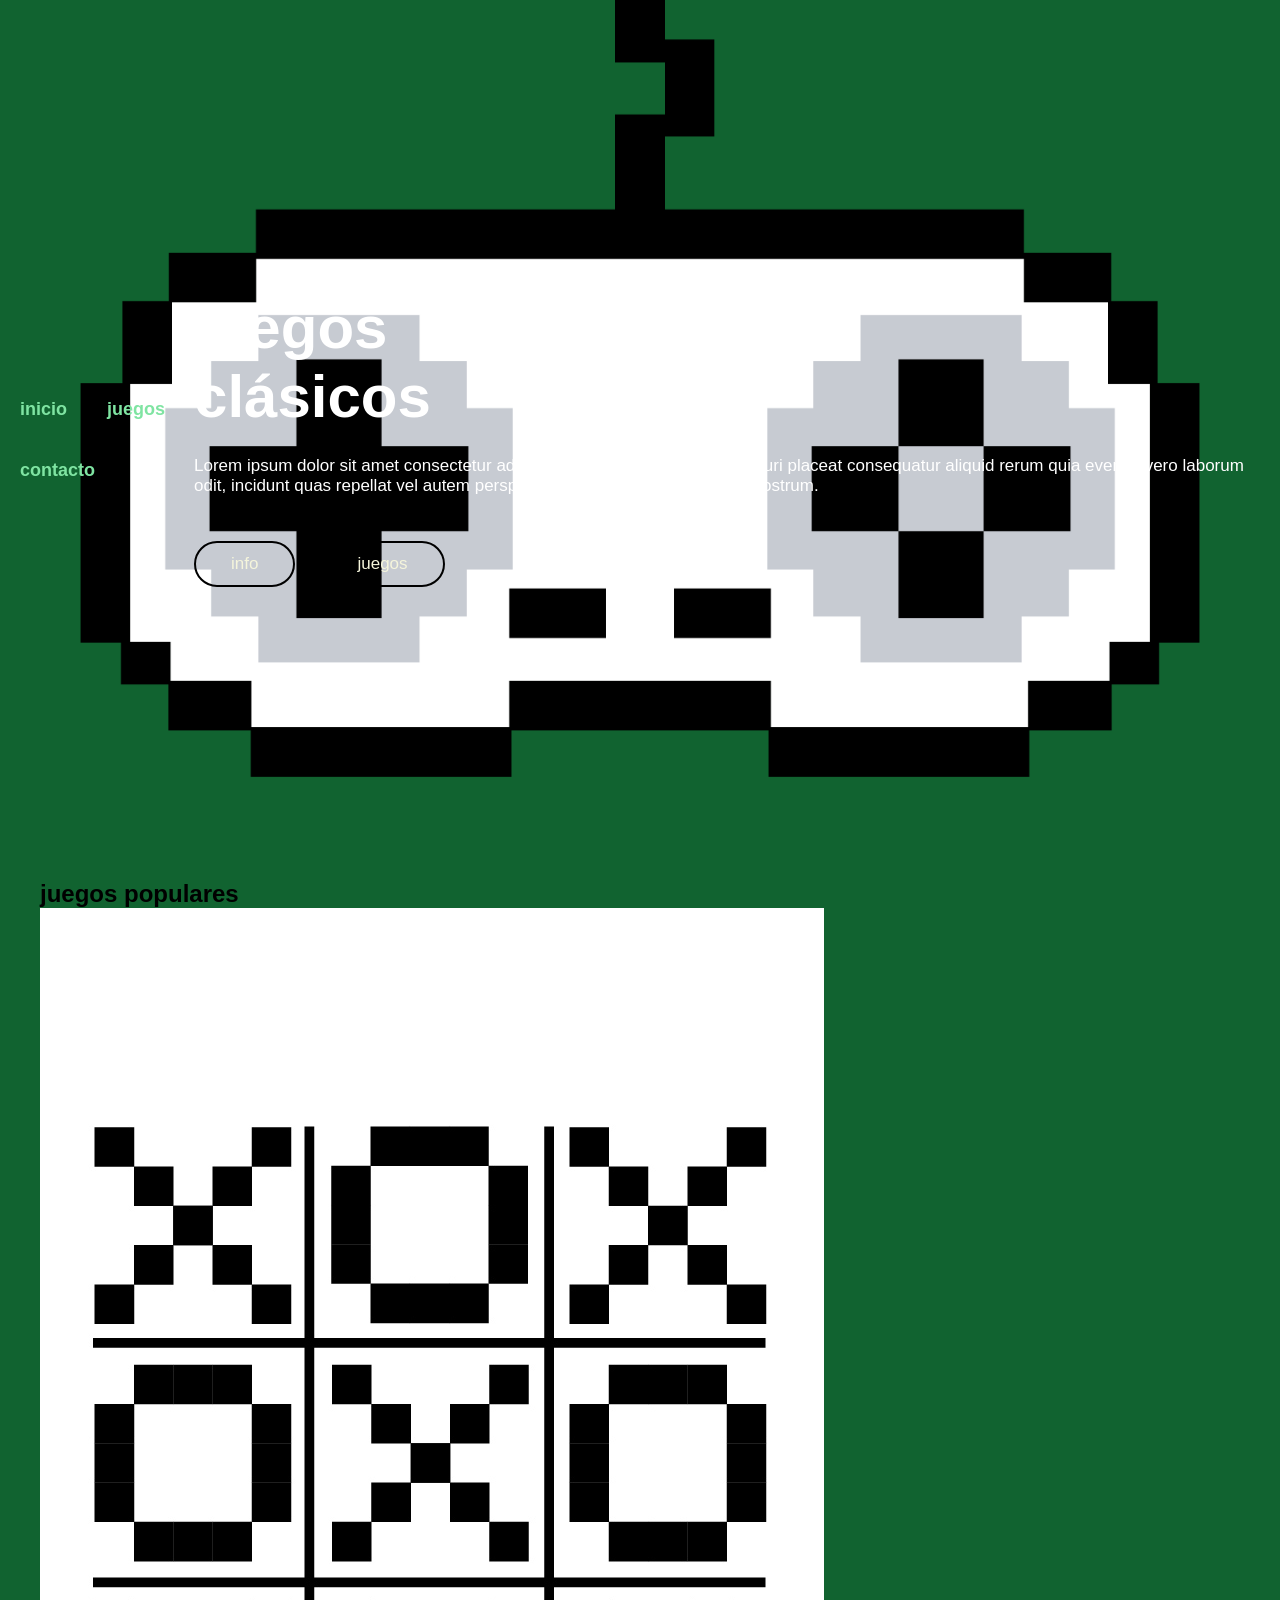
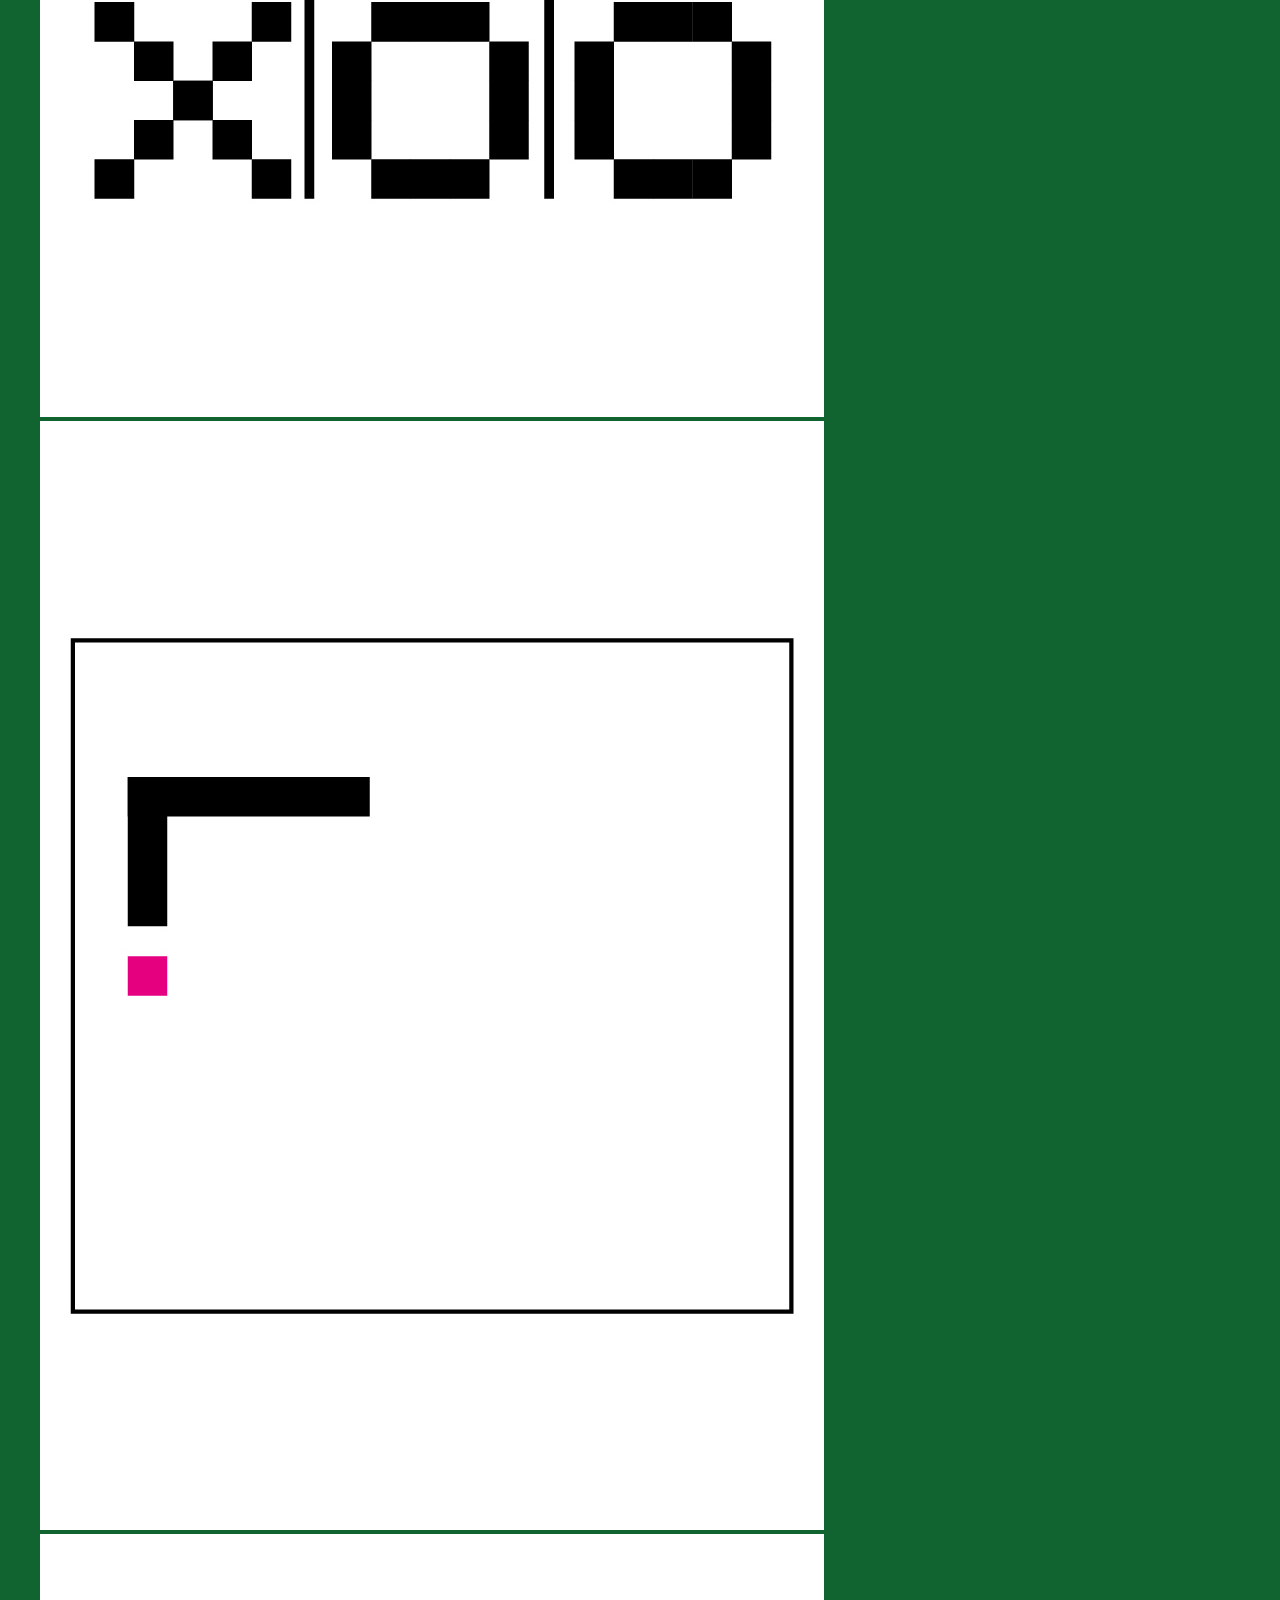
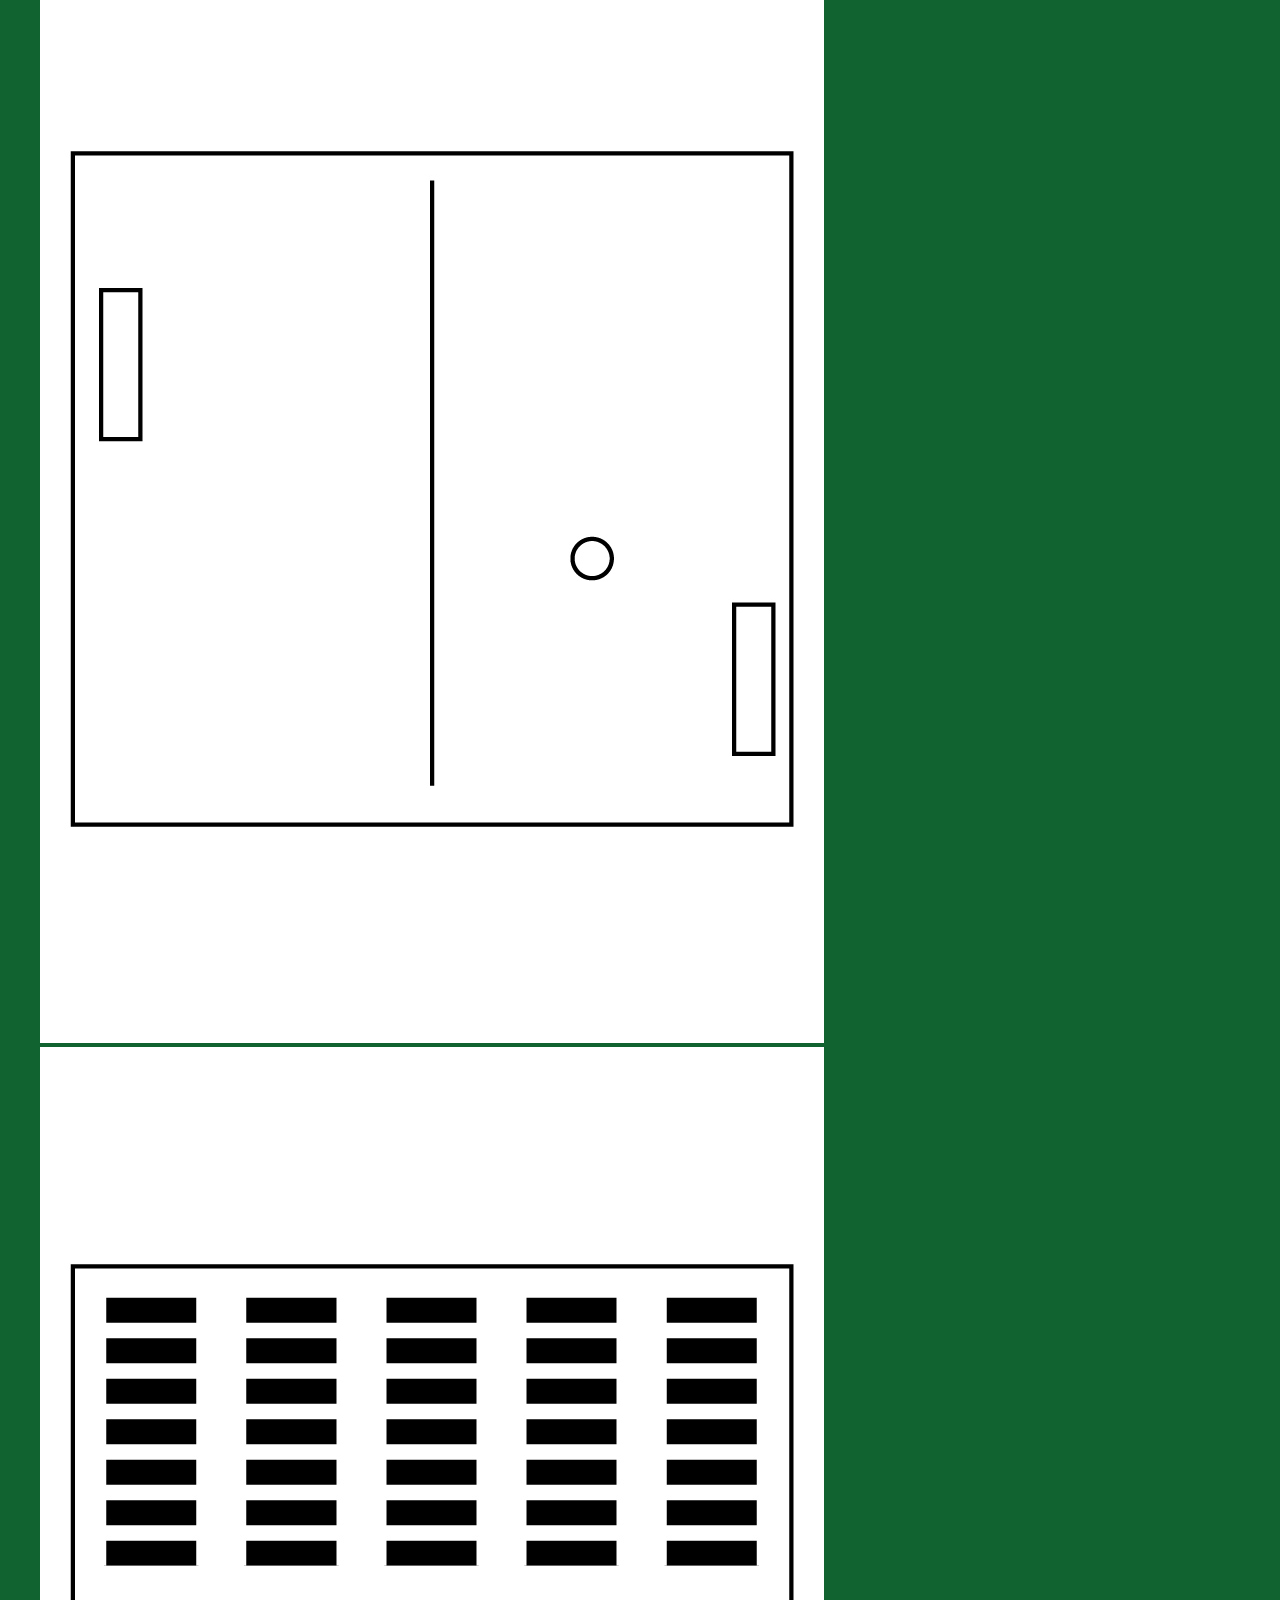
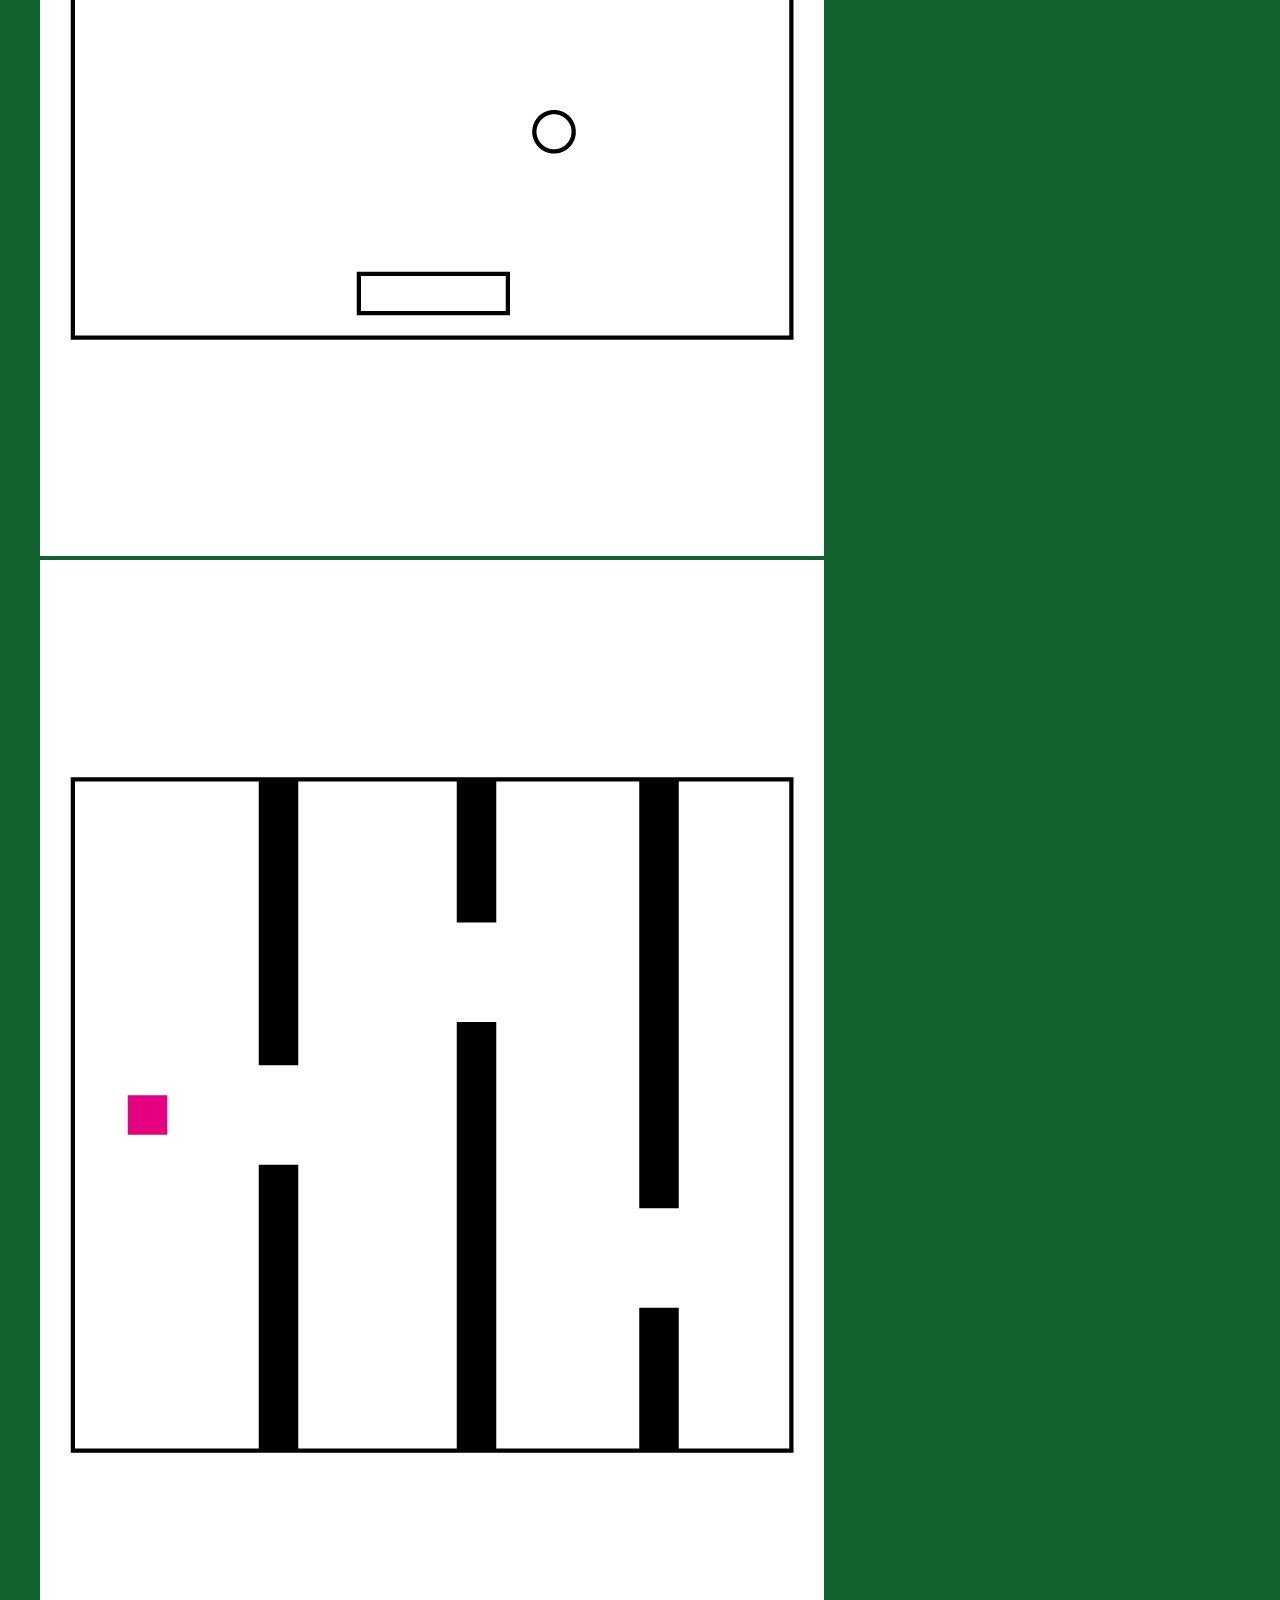
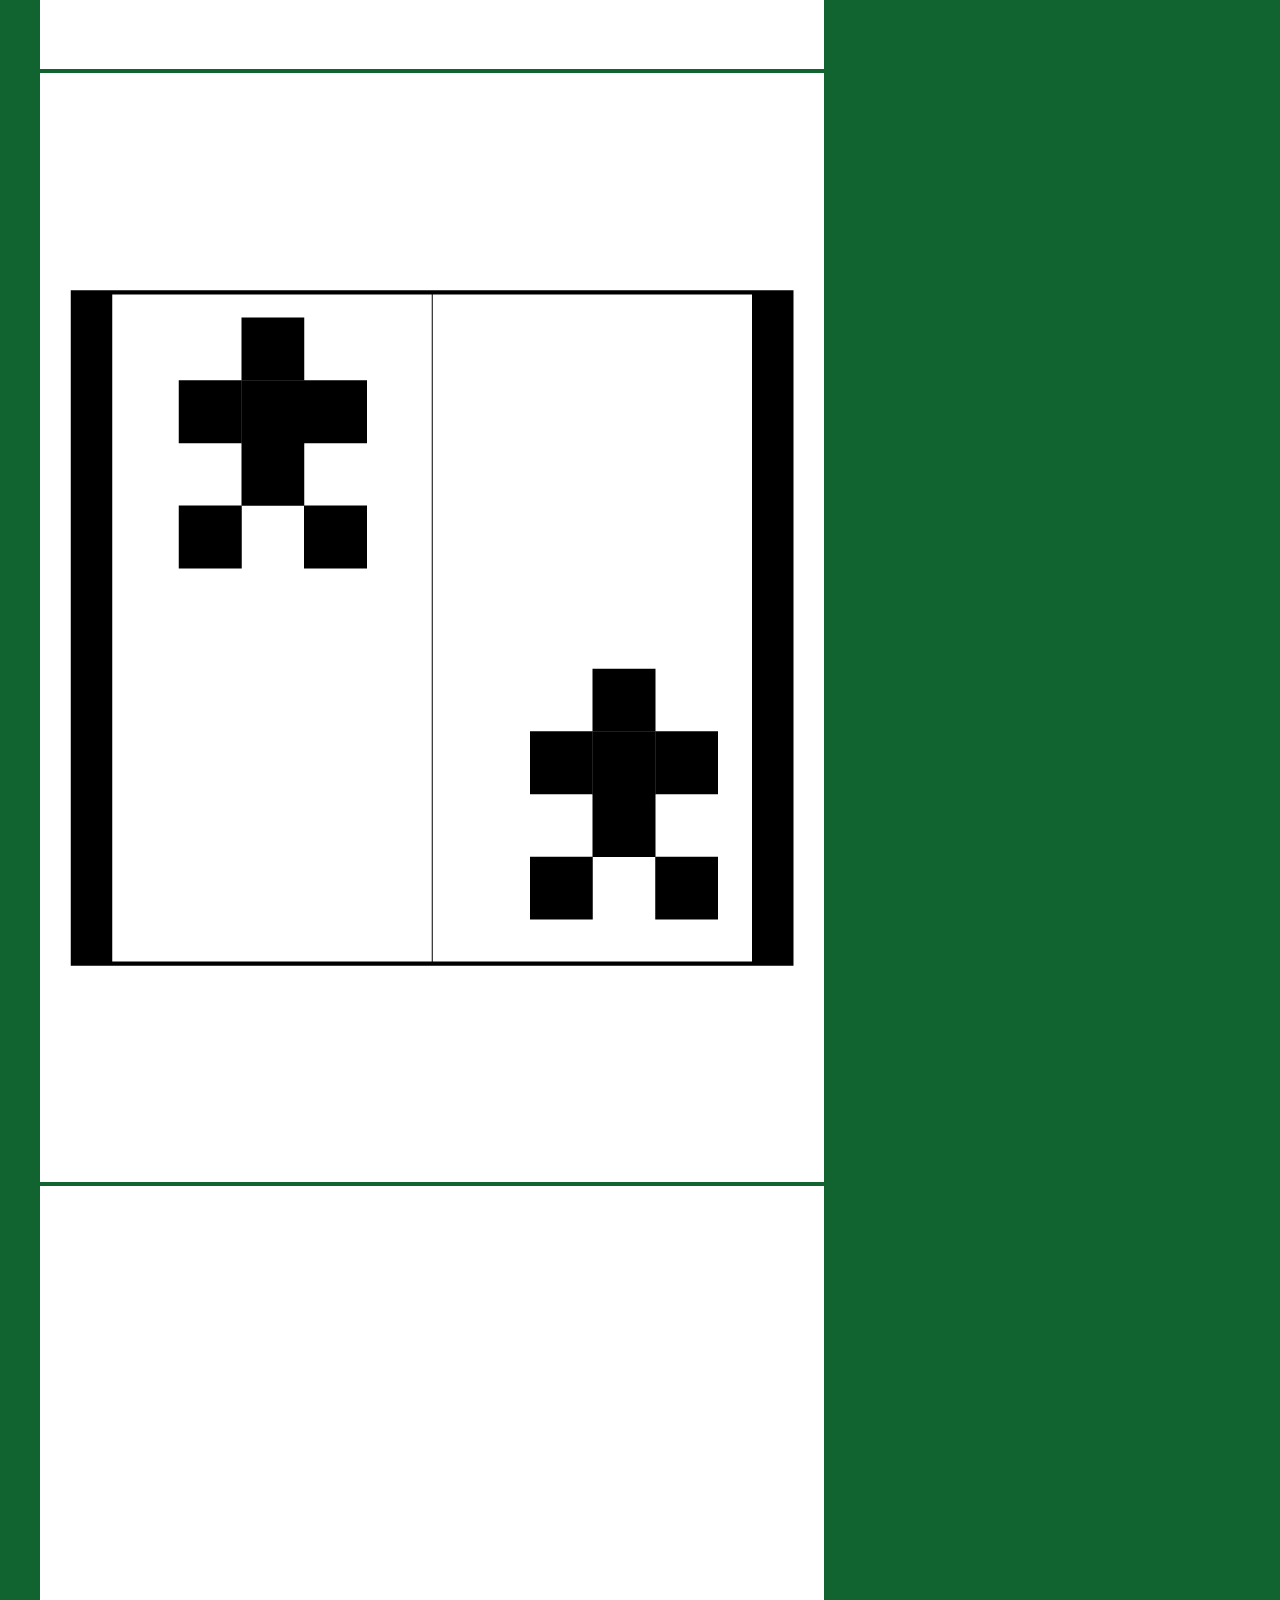
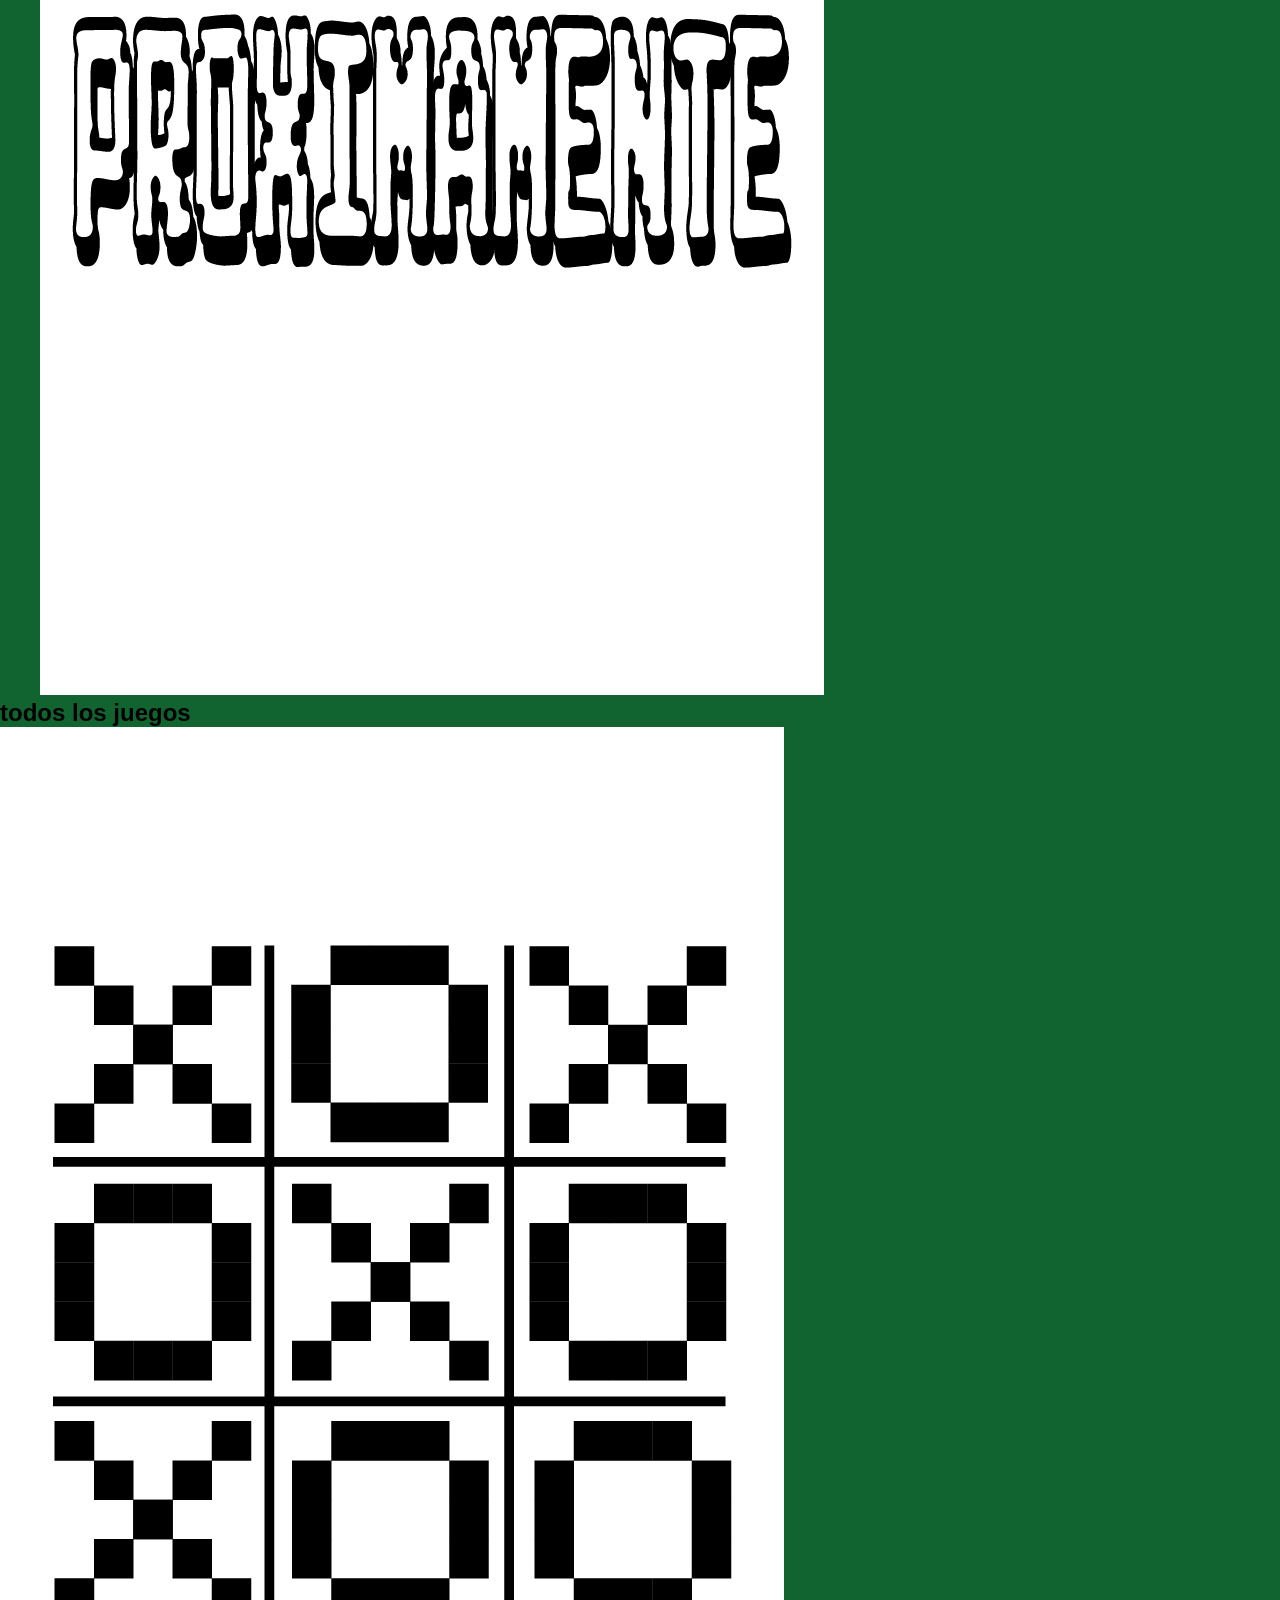
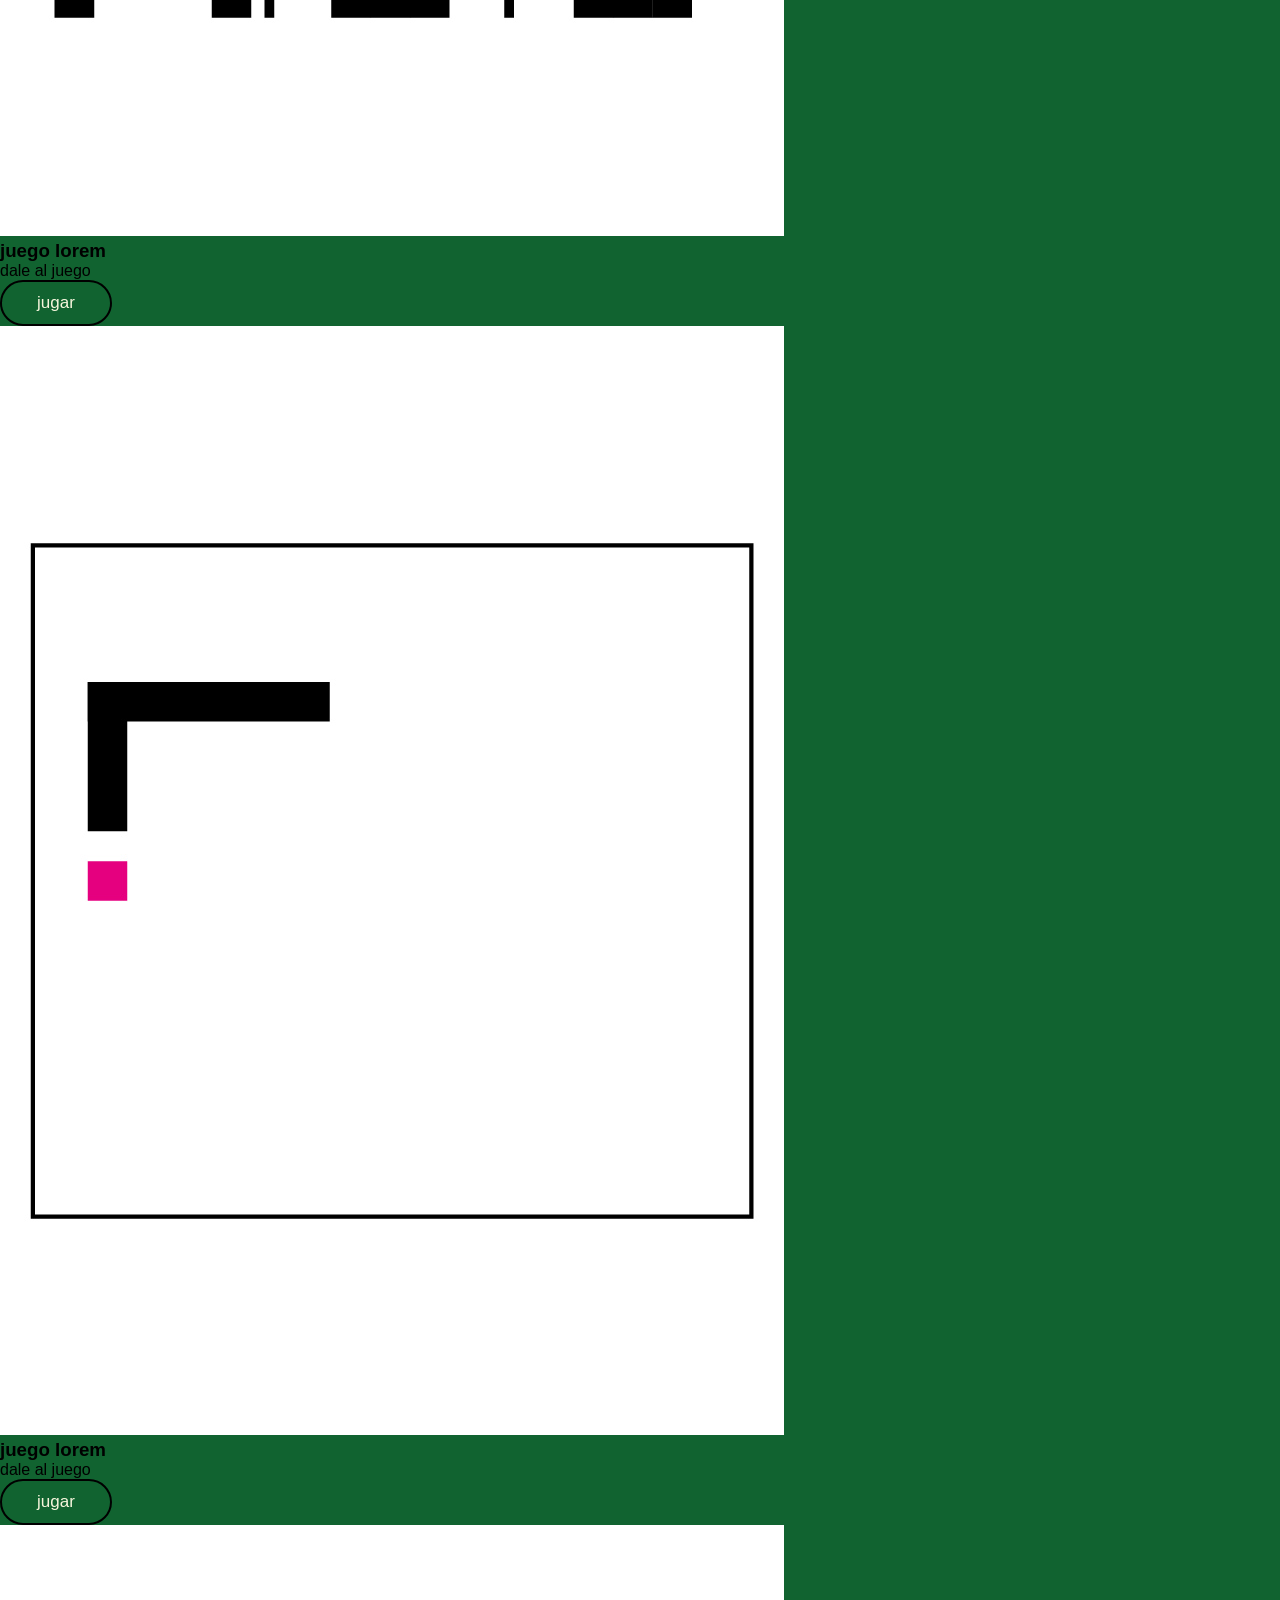
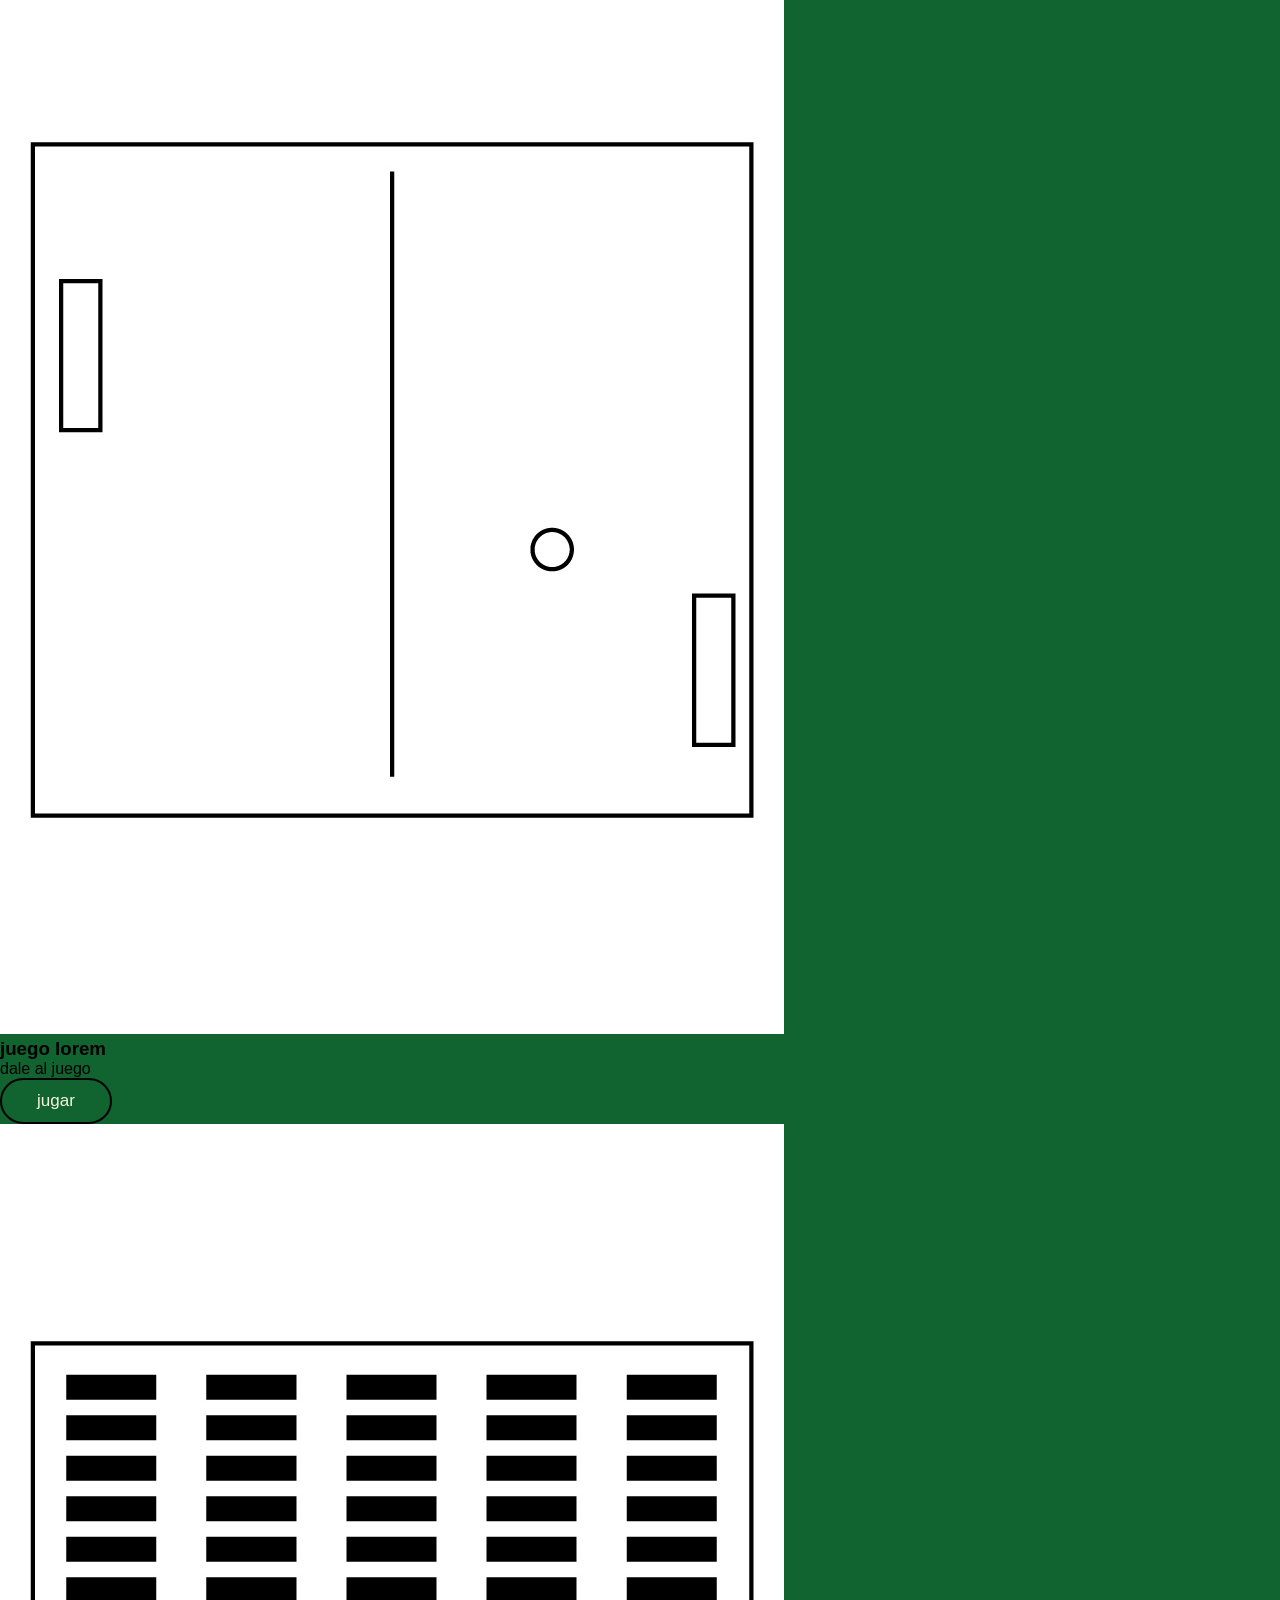
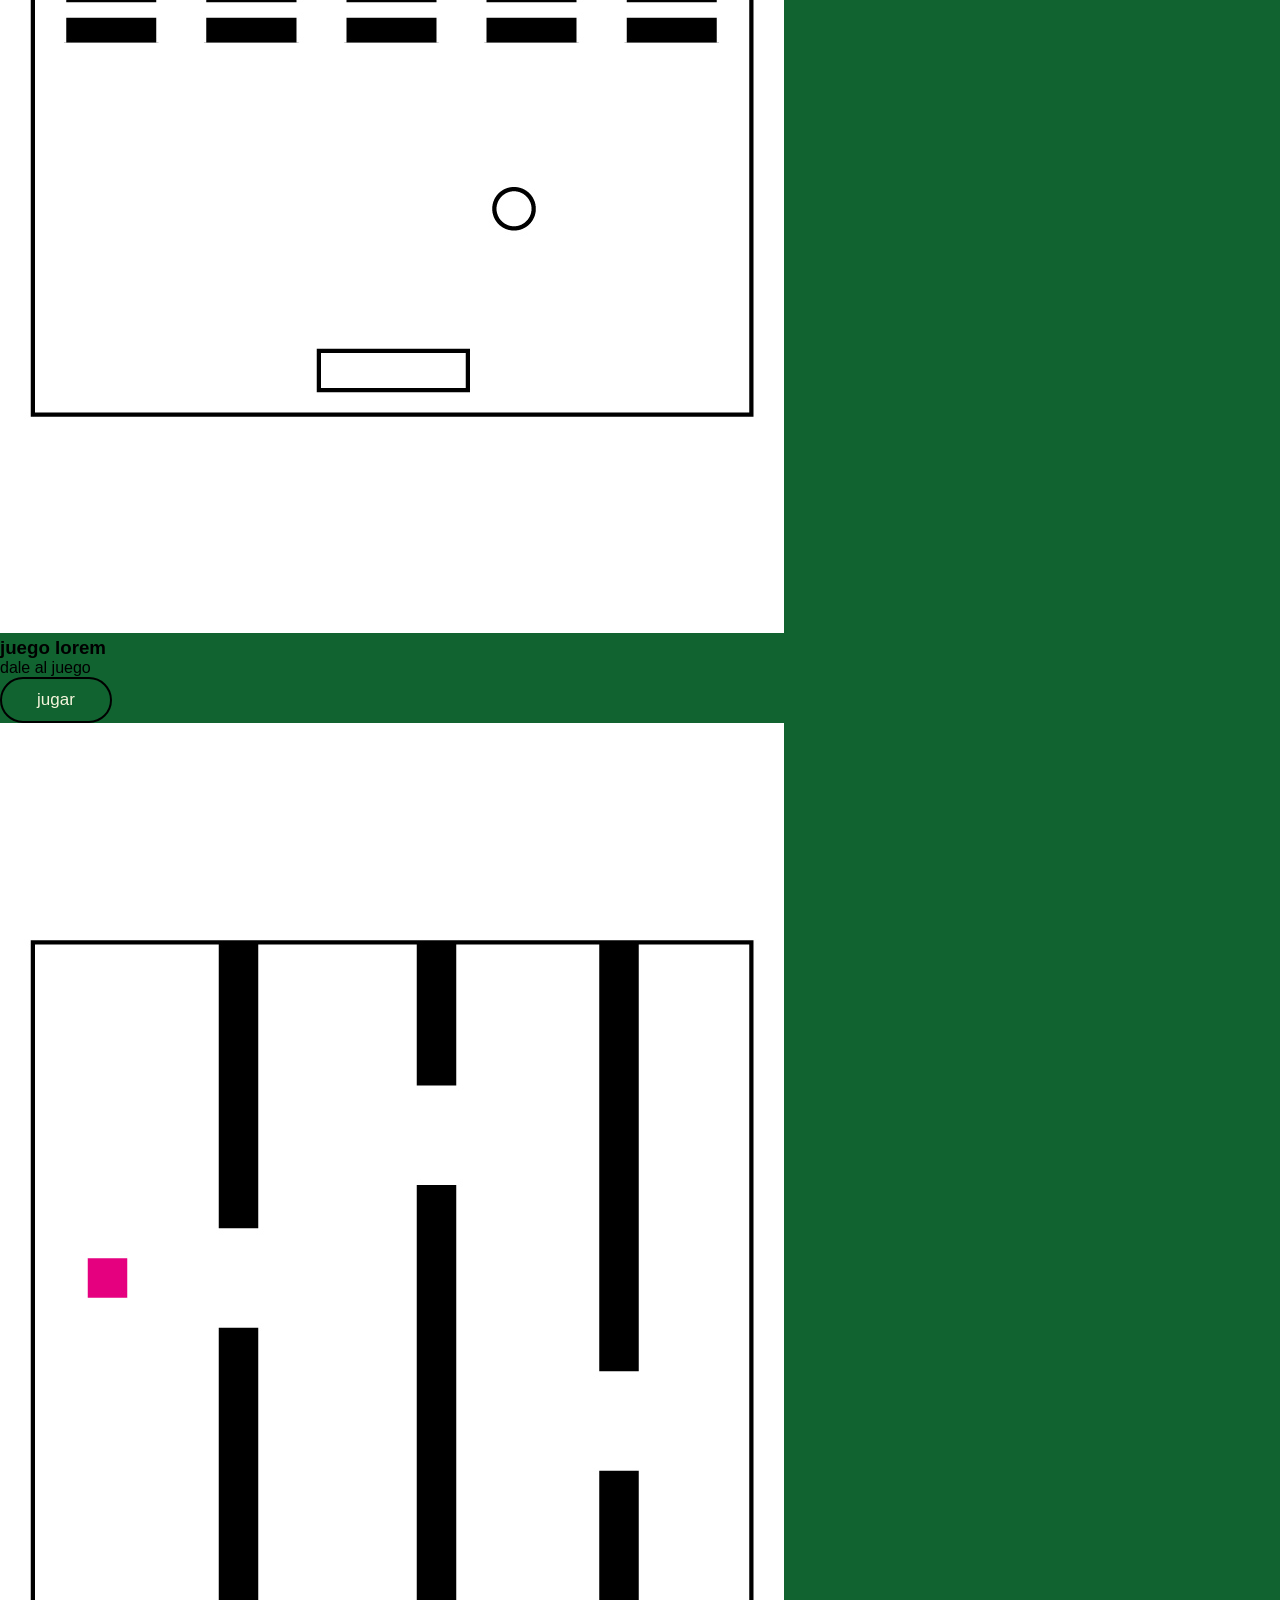
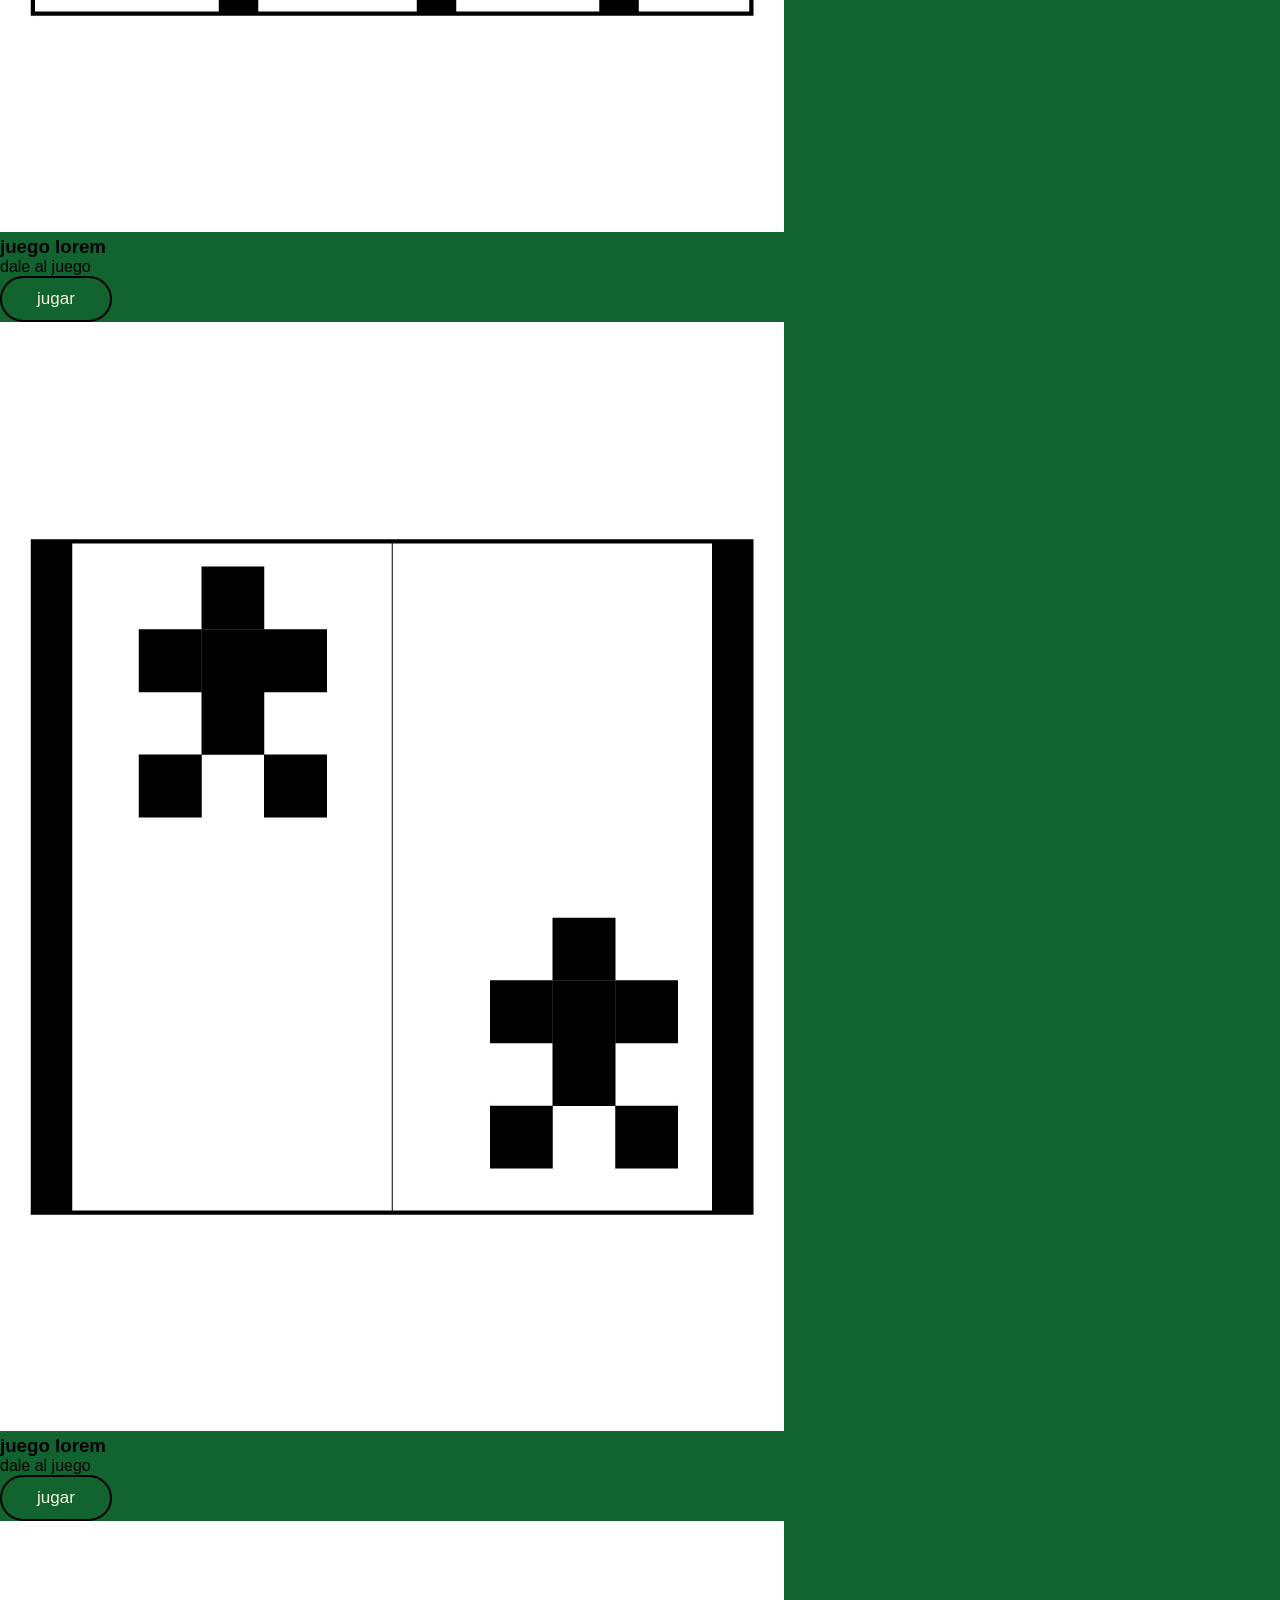
<file: repositorio/html.html>
<!DOCTYPE html>
<html lang="en">
<head>
    <meta charset="UTF-8">
    <meta name="viewport" content="width=device-width, initial-scale=1.0">
    <title>Document</title>
    <link rel="stylesheet" href="css.css">
</head>
<body>
    <header class="header">
        <div class="menu container">
           <nav class="navegador">
            <ul>
                <li><a href="#">inicio</a></li>
                <li><a href="#">juegos</a></li>
                <li><a href="#">contacto</a></li>
            </ul>
           </nav>
        </div>

        <div class="headercontent">
            <div class="header-txt">
                <h1>juegos <span><br>clásicos</span></h1>
                <p>Lorem ipsum dolor sit amet consectetur adipisicing elit.
                    Dolore quam excepturi placeat consequatur aliquid rerum 
                    quia eveniet vero laborum odit, incidunt quas repellat vel 
                    autem perspiciatis dicta totam accusantium nostrum.</p>
                    <div class="boton">
                        <a href="#" class="btn-1">info</a>
                        <a href="#" class="btn-1">juegos</a>               
                    </div>
            </div>
        </div>
    </header>
    <section class="popular container">
        <h2>juegos populares</h2>
        <div class="popular content">
            <img src="IMAGENES-01.jpg" alt="">
            <img src="IMAGENES-02.jpg" alt="">
            <img src="IMAGENES-03.jpg" alt="">
            <img src="IMAGENES-04.jpg" alt="">
            <img src="IMAGENES-05.jpg" alt="">
            <img src="IMAGENES-06.jpg" alt="">
            <img src="IMAGENES-07.jpg" alt="">
        </div>
    </section>
    <main class="producto">
        <h2>todos los juegos</h2>

        <div class="product-content">
            <div class="produc-1">
                <img src="IMAGENES-01.jpg" alt="">
                <div class="product text">
                    <h3>juego lorem</h3>
                    <div class="jugar">
                        <p>dale al juego</p>
                        <a href="#" class="btn-2">jugar</a>
                    </div>
                </div>
            </div>

             <div class="produc-1">
                <img src="IMAGENES-02.jpg" alt="">
                <div class="product text">
                    <h3>juego lorem</h3>
                    <div class="jugar">
                        <p>dale al juego</p>
                        <a href="#" class="btn-2">jugar</a>
                    </div>
                </div>
            </div>

             <div class="produc-1">
                <img src="IMAGENES-03.jpg" alt="">
                <div class="product text">
                    <h3>juego lorem</h3>
                    <div class="jugar">
                        <p>dale al juego</p>
                        <a href="#" class="btn-2">jugar</a>
                    </div>
                </div>
            </div>

             <div class="produc-1">
                <img src="IMAGENES-04.jpg" alt="">
                <div class="product text">
                    <h3>juego lorem</h3>
                    <div class="jugar">
                        <p>dale al juego</p>
                        <a href="#" class="btn-2">jugar</a>
                    </div>
                </div>
            </div>

             <div class="produc-1">
                <img src="IMAGENES-05.jpg" alt="">
                <div class="product text">
                    <h3>juego lorem</h3>
                    <div class="jugar">
                        <p>dale al juego</p>
                        <a href="#" class="btn-2">jugar</a>
                    </div>
                </div>
            </div>

             <div class="produc-1">
                <img src="IMAGENES-06.jpg" alt="">
                <div class="product text">
                    <h3>juego lorem</h3>
                    <div class="jugar">
                        <p>dale al juego</p>
                        <a href="#" class="btn-2">jugar</a>
                    </div>
                </div>
            </div>

             <div class="produc-1">
                <img src="IMAGENES-07.jpg" alt="">
                <div class="product text">
                    <h3>proximamente</h3>
                    <div class="jugar">
                        <p>proximo juego</p>
                        <a href="#" class="btn-2">sugerencia</a>
                    </div>
                </div>
            </div>
        </div>
    </main>
    <section class="contact container">
        <div class="contact-conten">
            <h3>suscribete</h3>
            <form>
                <input type="email" placeholder="escribe tu correo">
                <input type="submit" class="btn-3" value="enviar">
            </form>
        </div>

        <div class="link">
            <ul>
                <li><a href="#">inicio</a></li>
                <li><a href="#">suscripcion</a></li>
                <li><a href="#">contacto</a></li>
            </ul>
        </div>
    </section>
</body>
</html>
</file>
<file: repositorio/css.css>
@import url('https://fonts.googleapis.com/css2?family=Poppins:wght@400;500;600;700&display=swap');


* {
    margin: 0px;
    padding: 0px;
    box-sizing: content-box;
    text-decoration: none;
    list-style: none;
}
body{
 font-family: Arial, Helvetica, sans-serif;
 background-color: rgb(17, 99, 48);
}

img{
    max-width: 100%;
}

.container {
    max-width: 1200px;
    margin: 0 auto;
}

.header{
    background-image: url(control.png);
    background-position: center;
    background-repeat: no-repeat;
    background-size: cover;
    align-items: center;
    min-height: 80vh;
    padding: 80px 0;
    display: flex;
}

.menu{
    position: center;
    top: 0;
    left: 0;
    right: 0;
    display: flex;
    align-items: center;
    justify-content: space-between;
}

.menu .navegador ul li {
    position: relative;
    float: left;
}

.menu .navegador ul li a {
    font-size: 18px;
    padding: 20px;
    color: #7fe4a2;
    font-weight: 600;
    display: flex;
}

.menu .navegador ul li a:hover {
    color: #ffffff;
}

.menu label {
    cursor: pointer;
    display: none;
}

.header-content {
    display: flex;
}

.header-txt {
    flex-basis: 50%;
}

.header-txt h1 {
    font-size: 60px;
    color: white;
    line-height: 1,3;
    margin-bottom: 25px;
}

.header-txt span {
    color: #ffffff;
}

.header-txt p{
    font-size: 17px;
    color: #ffffff;
    margin-bottom: 45px;
}

.boton {
    display: flex;
}

.btn-1, .btn-2, .btn-3 {
    display: inline-block;
    padding: 11px 35px;
    border: 2px solid black;
    border-radius: 25px;
    margin-right: 25px;
    font-size: 17px;
    color: beige;
}
</file>
